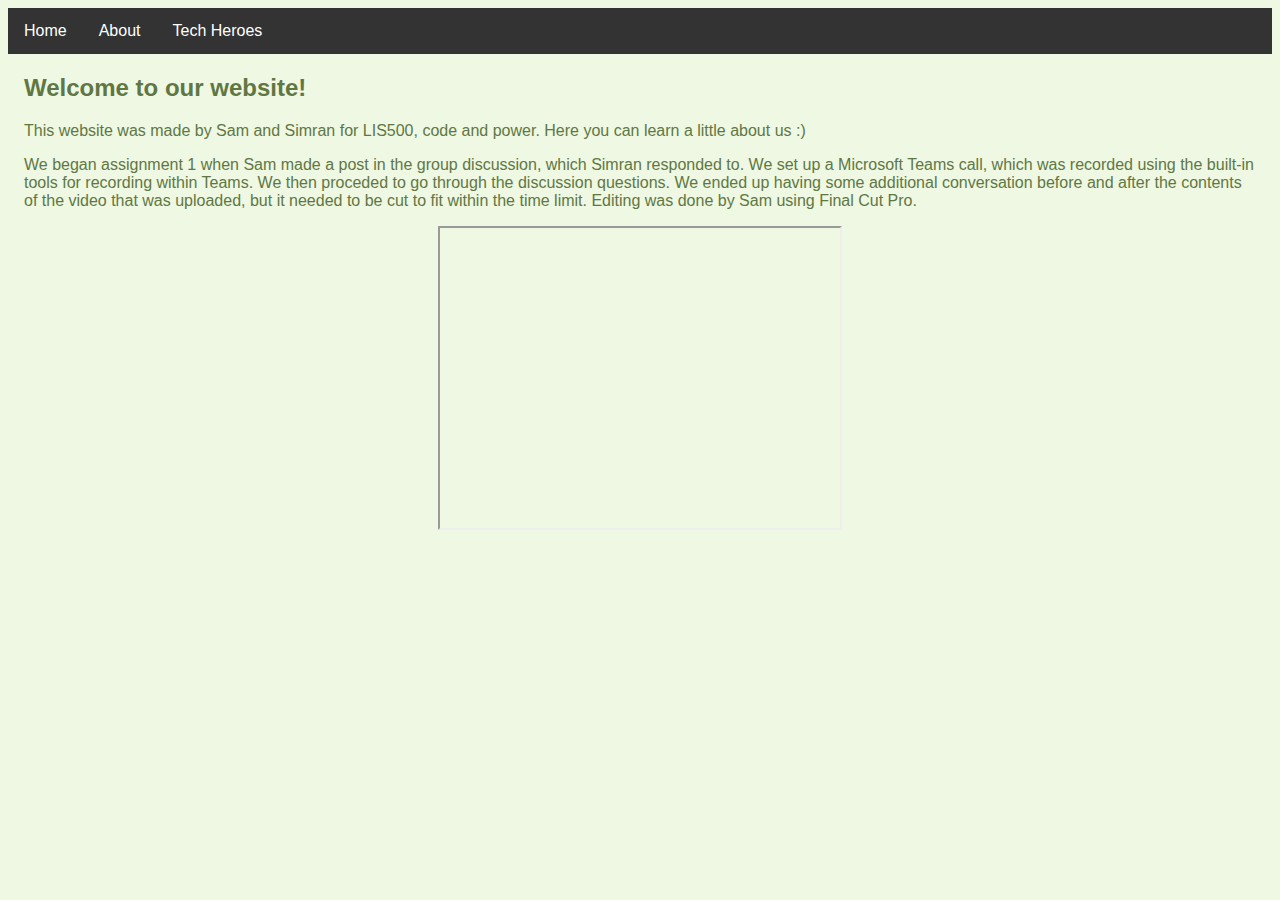
<file: index.html>
<!DOCTYPE html>
<html lang="en">
<head>
    <link rel="stylesheet" type="text/css" href="index.css"/>
</head>
<body>
    <!-- Nav Bar Start -->
    <div class="navbar">
        <a href="../index.html">Home</a>
        <div class="dropdown">
            <button class="dropbtn">About 
                <i class="fa fa-caret-down"></i>
            </button>
            <div class="dropdown-content">
                <a href="about/sam_about.html">Sam</a>
                <a href="about/simran_about.html">Simran</a>
            </div>
        </div>         
        <div class="dropdown">
            <button class="dropbtn">Tech Heroes 
                <i class="fa fa-caret-down"></i>
            </button>
            <div class="dropdown-content">
                <a href="heroes/sam_hero.html">Sam's Tech Hero</a>
                <a href="heroes/simran_hero.html">Simran's Tech Hero</a>
            </div>
        </div> 
    </div>
    <!-- Nav Bar Ends -->

    <div class="mainbody">
        <h2>Welcome to our website!</h2>
        <p>This website was made by Sam and Simran for LIS500, code and power. Here you can learn a little about us :)</p>
        <p>We began assignment 1 when Sam made a post in the group discussion, which Simran responded to. We set up a Microsoft Teams call, which was recorded using the built-in tools for recording within Teams. We then proceded to go through the discussion questions. We ended up having some additional conversation before and after the contents of the video that was uploaded, but it needed to be cut to fit within the time limit. Editing was done by Sam using Final Cut Pro.</p>
        <center><iframe width="400" height="300" src="https://www.youtube.com/embed/PJ1pn0vNTgw" align="center">
</iframe></center>
        
    </div>
</body>
</html>
</file>
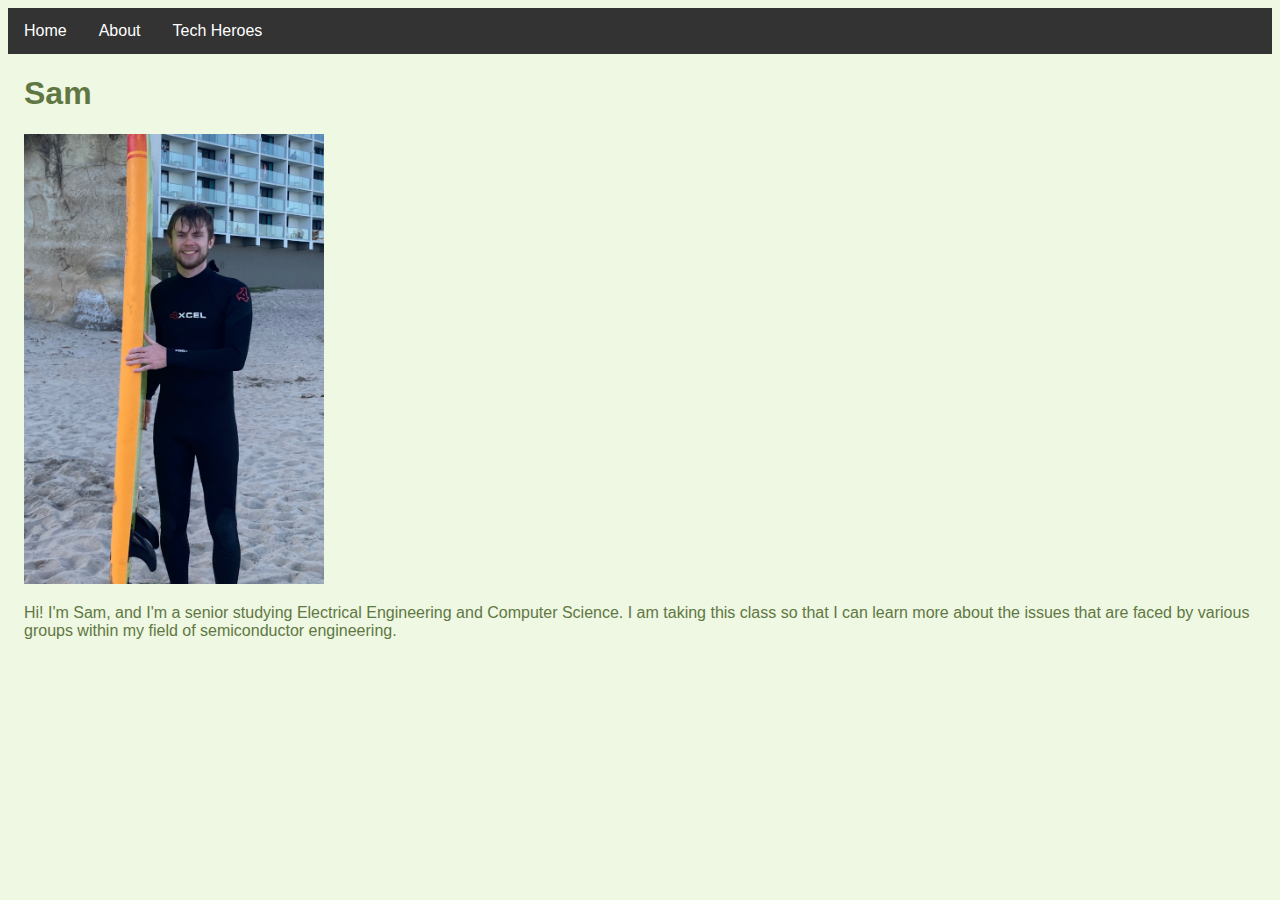
<file: about/sam_about.html>
<!DOCTYPE html>
<html lang="en">
<head>
    <link rel="stylesheet" type="text/css" href="../index.css"/>
</head>
<body>
    <!-- Nav Bar Start -->
    <div class="navbar">
        <a href="../index.html">Home</a>
        <div class="dropdown">
            <button class="dropbtn">About 
                <i class="fa fa-caret-down"></i>
            </button>
            <div class="dropdown-content">
                <a href="sam_about.html">Sam</a>
                <a href="simran_about.html">Simran</a>
            </div>
        </div>         
        <div class="dropdown">
            <button class="dropbtn">Tech Heroes 
                <i class="fa fa-caret-down"></i>
            </button>
            <div class="dropdown-content">
                <a href="../heroes/sam_hero.html">Sam's Tech Hero</a>
                <a href="../heroes/simran_hero.html">Simran's Tech Hero</a>
            </div>
        </div> 
    </div>
    <!-- Nav Bar Ends -->

    <div class="mainbody">
    <h1>Sam</h1>
    <img src="images/sam_image.jpeg" alt="Image of Simone Giertz giving a talk" width="300" height="450"/>
    <p>
    Hi! I'm Sam, and I'm a senior studying Electrical Engineering and Computer Science.
    I am taking this class so that I can learn more about the issues that are faced by various groups within my field of semiconductor engineering.
    </p>
    </div>
</body>
</html>
</file>
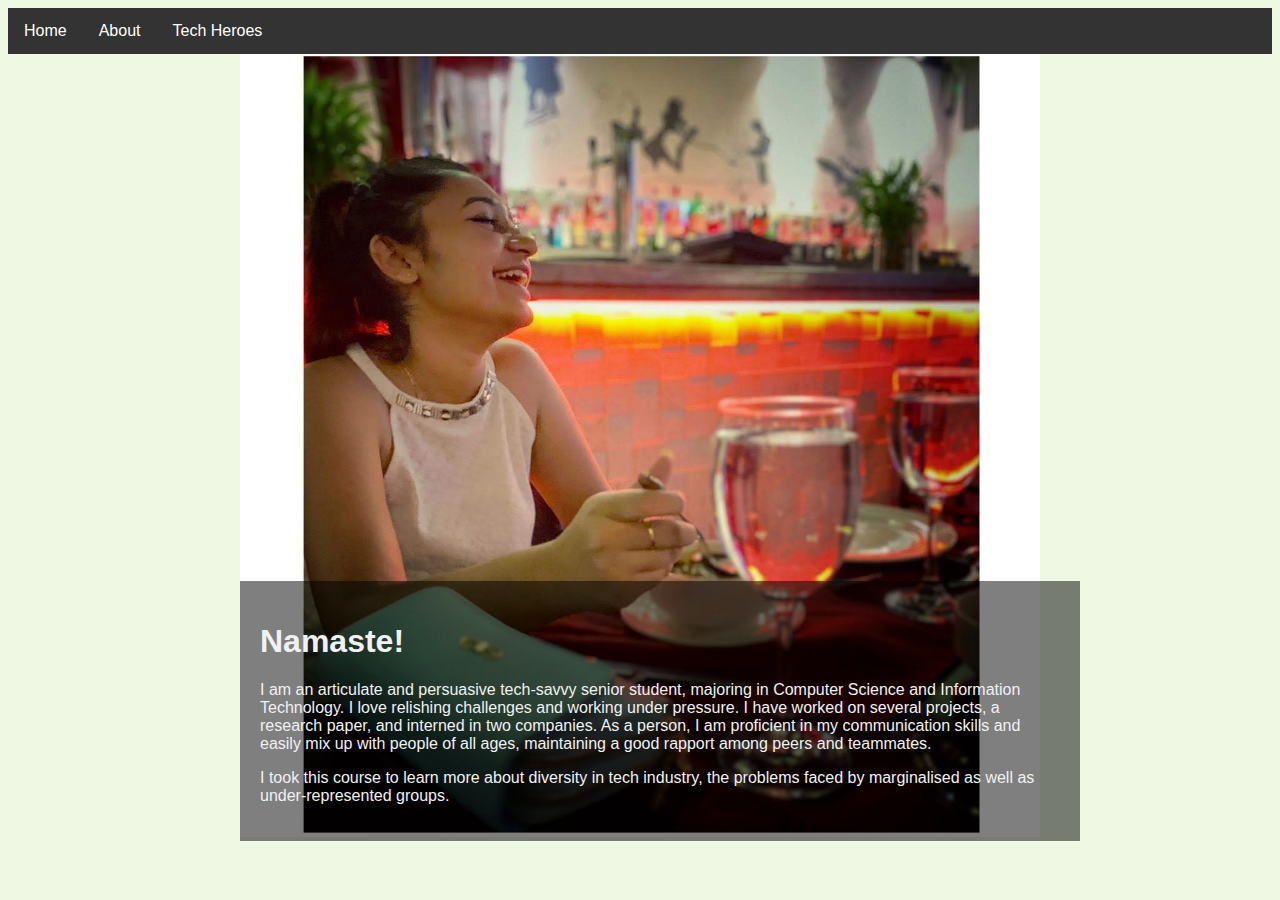
<file: about/simran_about.html>
<!DOCTYPE html>
<html lang="en">
<head>
    <link rel="stylesheet" type="text/css" href="../index.css"/>
</head>
<body>
    <!-- Nav Bar Start -->
    <div class="navbar">
        <a href="../index.html">Home</a>
        <div class="dropdown">
            <button class="dropbtn">About 
                <i class="fa fa-caret-down"></i>
            </button>
            <div class="dropdown-content">
                <a href="sam_about.html">Sam</a>
                <a href="simran_about.html">Simran</a>
            </div>
        </div>         
        <div class="dropdown">
            <button class="dropbtn">Tech Heroes 
                <i class="fa fa-caret-down"></i>
            </button>
            <div class="dropdown-content">
                <a href="../heroes/sam_hero.html">Sam's Tech Hero</a>
                <a href="../heroes/simran_hero.html">Simran's Tech Hero</a>
            </div>
        </div> 
    </div>
    <!-- Nav Bar Ends -->
    
    <div class="about-text">
        <div class="container">
            <img src="images/simran_image.jpeg" alt="Simran" style="height:100%; width: 100%">
            <div class="content">
                <h1>Namaste!</h1>
                <p>I am an articulate and persuasive tech-savvy senior student, majoring in Computer Science and Information Technology. I love relishing challenges and working under pressure. I have worked on several projects, a research paper, and interned in two companies. As a person, I am proficient in my communication skills and easily mix up with people of all ages, maintaining a good rapport among peers and teammates.</p>
                <p>
                I took this course to learn more about diversity in tech industry, the problems faced by marginalised as well as under-represented groups.
                </p>
            </div>
        </div>
    </div>

</body>
</html>
</file>
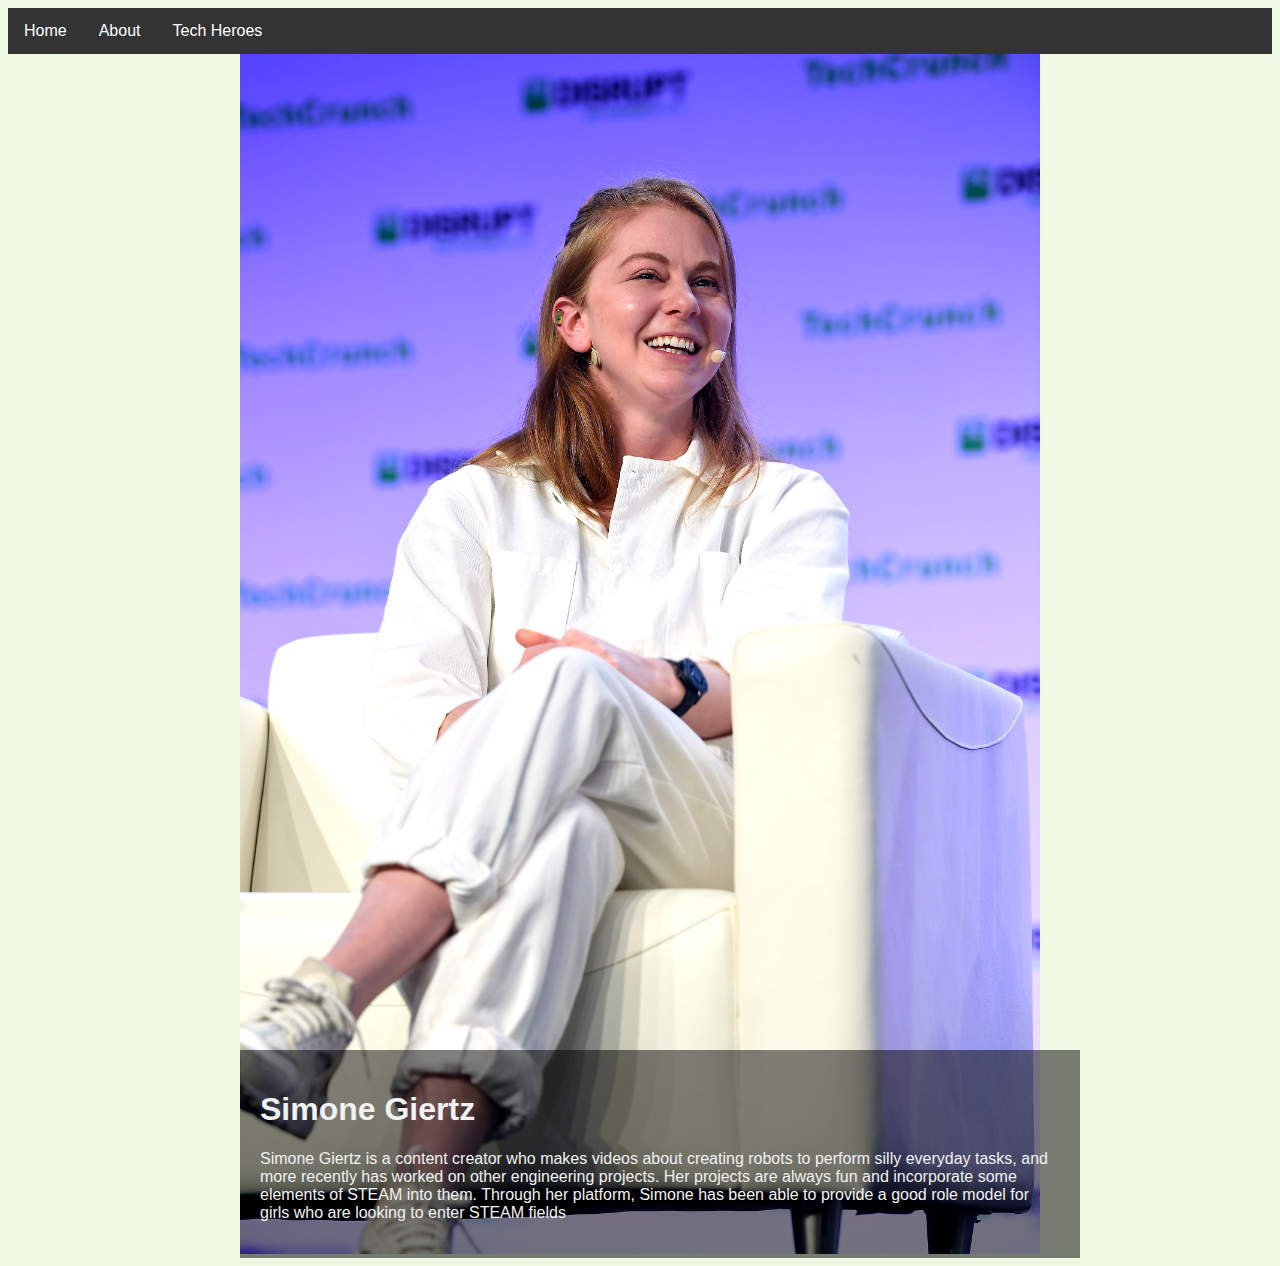
<file: heroes/sam_hero.html>
<!DOCTYPE html>
<html lang="en">
<head>
    <link rel="stylesheet" type="text/css" href="../index.css"/>
</head>
<body>
	<!-- Nav Bar Start -->
	<div class="navbar">
		<a href="../index.html">Home</a>
		<div class="dropdown">
			<button class="dropbtn">About 
				<i class="fa fa-caret-down"></i>
			</button>
			<div class="dropdown-content">
				<a href="../about/sam_about.html">Sam</a>
				<a href="../about/simran_about.html">Simran</a>
			</div>
		</div>         
		<div class="dropdown">
			<button class="dropbtn">Tech Heroes 
				<i class="fa fa-caret-down"></i>
			</button>
			<div class="dropdown-content">
				<a href="sam_hero.html">Sam's Tech Hero</a>
				<a href="simran_hero.html">Simran's Tech Hero</a>
			</div>
		</div> 
	</div>
    <!-- Nav Bar Ends -->

    <div class="about-text">
        <div class="container">
            <img src="images/Simone_Giertz_2019.jpeg" alt="Image of Simone Giertz giving a talk" style="height:100%; width: 100%">
            <div class="content">
    			<h1>Simone Giertz</h1>
        		<p>
            	Simone Giertz is a content creator who makes videos about creating robots to perform silly everyday tasks, and more recently has worked on other engineering projects. Her projects are always fun and incorporate some elements of STEAM into them. Through her platform, Simone has been able to provide a good role model for girls who are looking to enter STEAM fields
        		</p>
    		</div>
    	</div>
    </div>
</body>
</html>
</file>
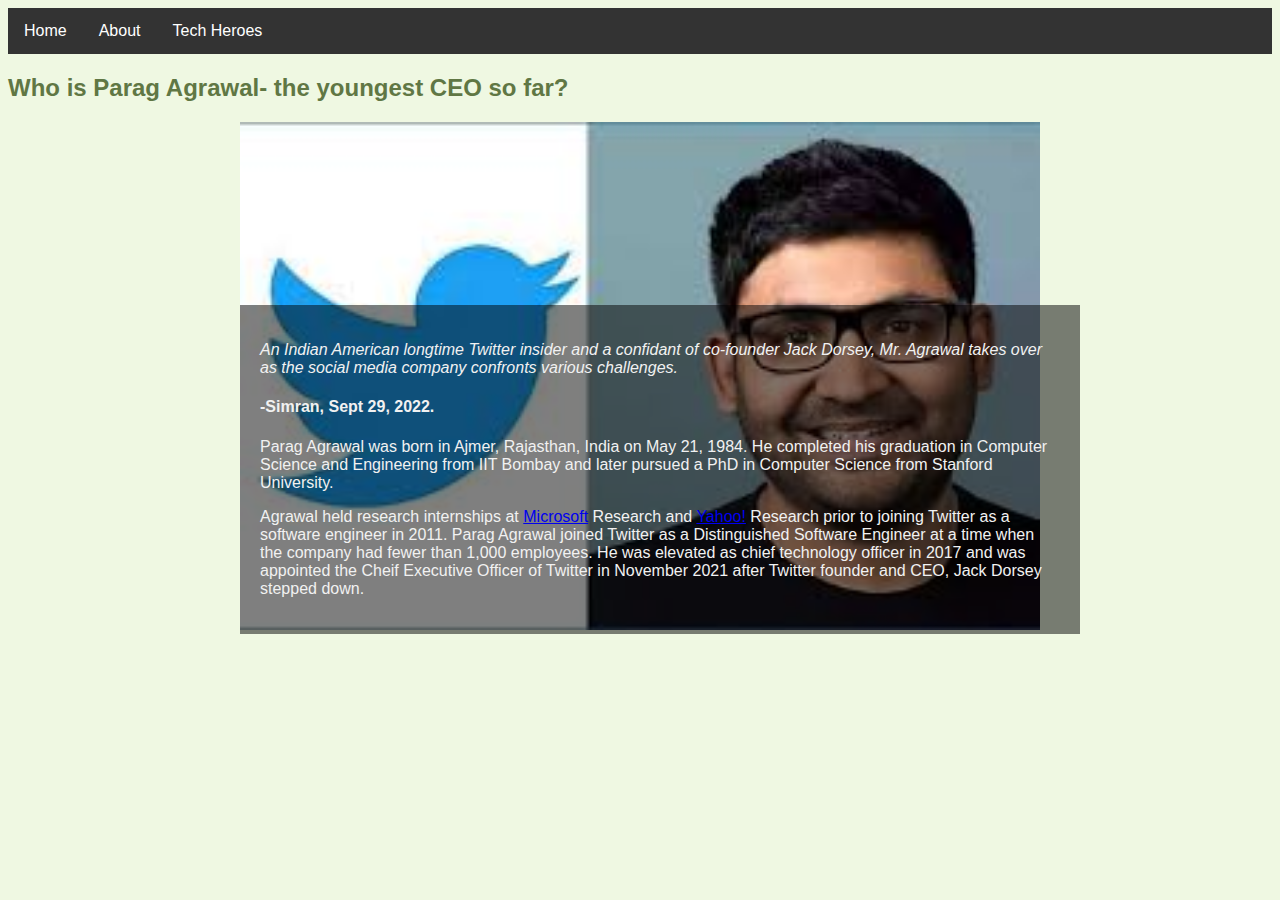
<file: heroes/simran_hero.html>
<!DOCTYPE html>
<html lang="en">
<head>
    <meta charset="UTF-8">
    <title>Tech Heroes</title>
    <link rel="stylesheet" type="text/css" href="../index.css">
</head>


<body>
	<!-- Nav Bar Start -->
	<div class="navbar">
		<a href="../index.html">Home</a>
		<div class="dropdown">
			<button class="dropbtn">About 
				<i class="fa fa-caret-down"></i>
			</button>
			<div class="dropdown-content">
				<a href="../about/sam_about.html">Sam</a>
				<a href="../about/simran_about.html">Simran</a>
			</div>
		</div>         
		<div class="dropdown">
			<button class="dropbtn">Tech Heroes 
				<i class="fa fa-caret-down"></i>
			</button>
			<div class="dropdown-content">
				<a href="sam_hero.html">Sam's Tech Hero</a>
				<a href="simran_hero.html">Simran's Tech Hero</a>
			</div>
		</div> 
	</div>
	<!-- Nav Bar Ends -->
	
	<div class="about-text">
		<h2>Who is Parag Agrawal- the youngest CEO so far?</h2>
		<div class="container">
            <img src="images/Parag_img1.jpeg" alt="Parag Agarwal" style="height:100%; width: 100%">
            <div class="content">
		<p><i>An Indian American longtime Twitter insider and a confidant of co-founder Jack Dorsey, Mr. Agrawal takes over as the social media company confronts various challenges.</i></p>
		<h4>-Simran, Sept 29, 2022.</h4>
		<p>Parag Agrawal was born in Ajmer, Rajasthan, India on May 21, 1984. He completed his graduation in Computer Science and Engineering from IIT Bombay and later pursued a PhD in Computer Science from Stanford University.</p>
		<p>Agrawal held research internships at <a href="https://en.wikipedia.org/wiki/Microsoft">Microsoft</a> Research and <a href="https://en.wikipedia.org/wiki/Yahoo!">Yahoo!</a> Research prior to joining Twitter as a software engineer in 2011. Parag Agrawal joined Twitter as a Distinguished Software Engineer at a time when the company had fewer than 1,000 employees. He was elevated as chief technology officer in 2017 and was appointed the Cheif Executive Officer of Twitter in November 2021 after Twitter founder and CEO, Jack Dorsey stepped down.</p>
			</div>
		</div>
	</div>
</body>
</html>
</file>
<file: index.css>
/*********** Nav Bar CSS **********/
/**********************************/
/* Navbar container */
.navbar {
  background-color: #274156;
  overflow: hidden;
  background-color: #333;
  font-family: Arial;
}

/* Links inside the navbar */
.navbar a {
  float: left;
  font-size: 16px;
  color: white;
  text-align: center;
  padding: 14px 16px;
  text-decoration: none;
}

.mainbody {
    margin-left: 16px;
    margin-right: 16px;
}

/* The dropdown container */
.dropdown {
  float: left;
  overflow: hidden;
}

/* Dropdown button */
.dropdown .dropbtn {
  font-size: 16px; 
  border: none;
  outline: none;
  color: white;
  padding: 14px 16px;
  background-color: inherit;
  font-family: inherit; /* Important for vertical align on mobile phones */
  margin: 0; /* Important for vertical align on mobile phones */
}

/* Add a red background color to navbar links on hover */
.navbar a:hover, .dropdown:hover .dropbtn {
  background-color: #1c6c8c;
}

/* Dropdown content (hidden by default) */
.dropdown-content {
  display: none;
  position: absolute;
  background-color: #f9f9f9;
  min-width: 160px;
  box-shadow: 0px 8px 16px 0px rgba(0,0,0,0.2);
  z-index: 1;
}

/* Links inside the dropdown */
.dropdown-content a {
  float: none;
  color: black;
  padding: 12px 16px;
  text-decoration: none;
  display: block;
  text-align: left;
}

/* Add a grey background color to dropdown links on hover */
.dropdown-content a:hover {
  background-color: #ddd;
}

/* Show the dropdown menu on hover */
.dropdown:hover .dropdown-content {
  display: block;
}

body {
    background-color: #EFF8E2;
    color: #607744;
    font-family:Arial, Helvetica, sans-serif;
}

.container {
  position: relative; 
  max-width: 800px; /* Maximum width */
  margin: 0 auto; /* Center it */
}

.container .content {
  position: absolute; /* Position the background text */
  bottom: 0; /* At the bottom. Use top:0 to append it to the top */
  background: rgb(0, 0, 0); /* Fallback color */
  background: rgba(0, 0, 0, 0.5); /* Black background with 0.5 opacity */
  color: #f1f1f1; /* Grey text */
  width: 100%; /* Full width */
  padding: 20px; /* Some padding */
  align:  center;
}
</file>
